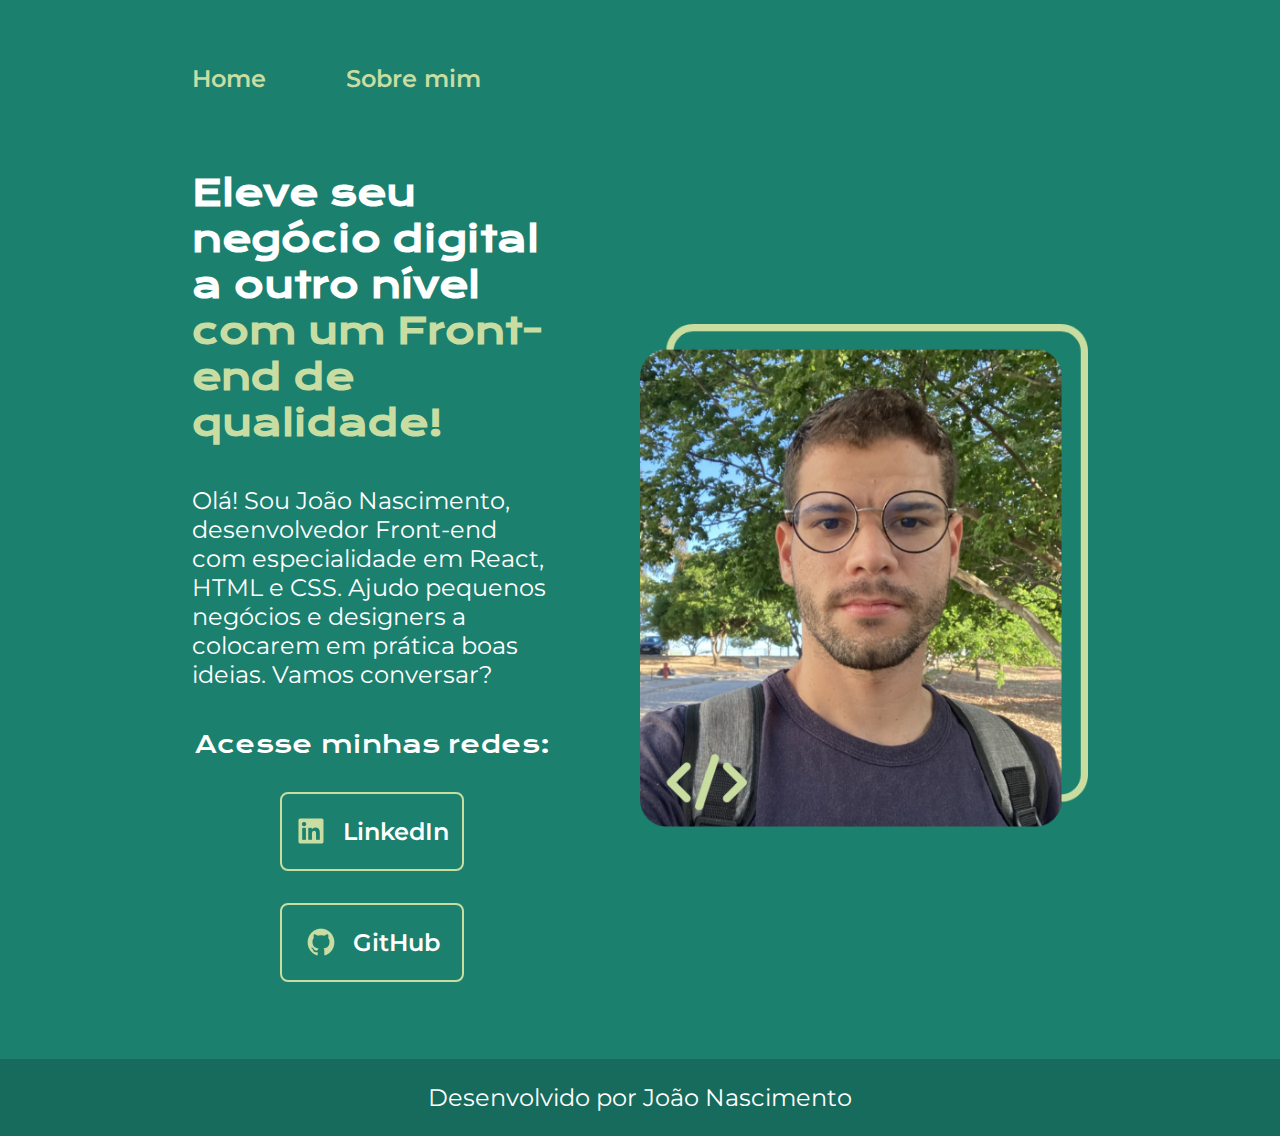
<file: index.html>
<!DOCTYPE html>
<html lang="pt-br">
<head>
    <meta charset="UTF-8">
    <meta name="viewport" content="width=device-width, initial-scale=1.0">
    <title>Portifólio</title>
    <link rel="stylesheet" href="./styles/style.css">
</head>
<body>
    <header class="cabecalho">
        <nav class="cabecalho__menu">
            <a class="cabecalho__menu__link" href="index.html">Home</a>
            <a class="cabecalho__menu__link" href="about.html">Sobre mim</a>
        </nav>
    </header>
    <main class="apresentacao">
        <section class="apresentacao__conteudo">
            <h1 class="apresentacao__conteudo__titulo">Eleve seu negócio digital a outro nível <strong class="titulo-destaque">com um Front-end de qualidade!</strong></h1>
            <p class="apresentacao__conteudo__texto">Olá! Sou João Nascimento, desenvolvedor Front-end com especialidade em React, HTML e CSS. Ajudo pequenos negócios e designers a colocarem em prática boas ideias. Vamos conversar?</p>
            <div class="apresentacao__links">
                <h2 class="apresentacao__links__subtitulo">Acesse minhas redes:</h2>
                <a class="apresentacao__links__navegacao" href="https://www.linkedin.com/in/joaovpnascimento/"><img src="./assets/linkedin.png">LinkedIn</a>
                <a class="apresentacao__links__navegacao" href="https://github.com/joaovpnascimento"><img src="./assets/github.png">GitHub</a>
            </div>
        </section>
        <img class="apresentacao__imagem" src="./assets/vitor.png" alt="Foto de João Vitor">
    </main>
    <footer class="rodape">
        <p>Desenvolvido por João Nascimento</p>
    </footer>
</body>
</html>
</file>
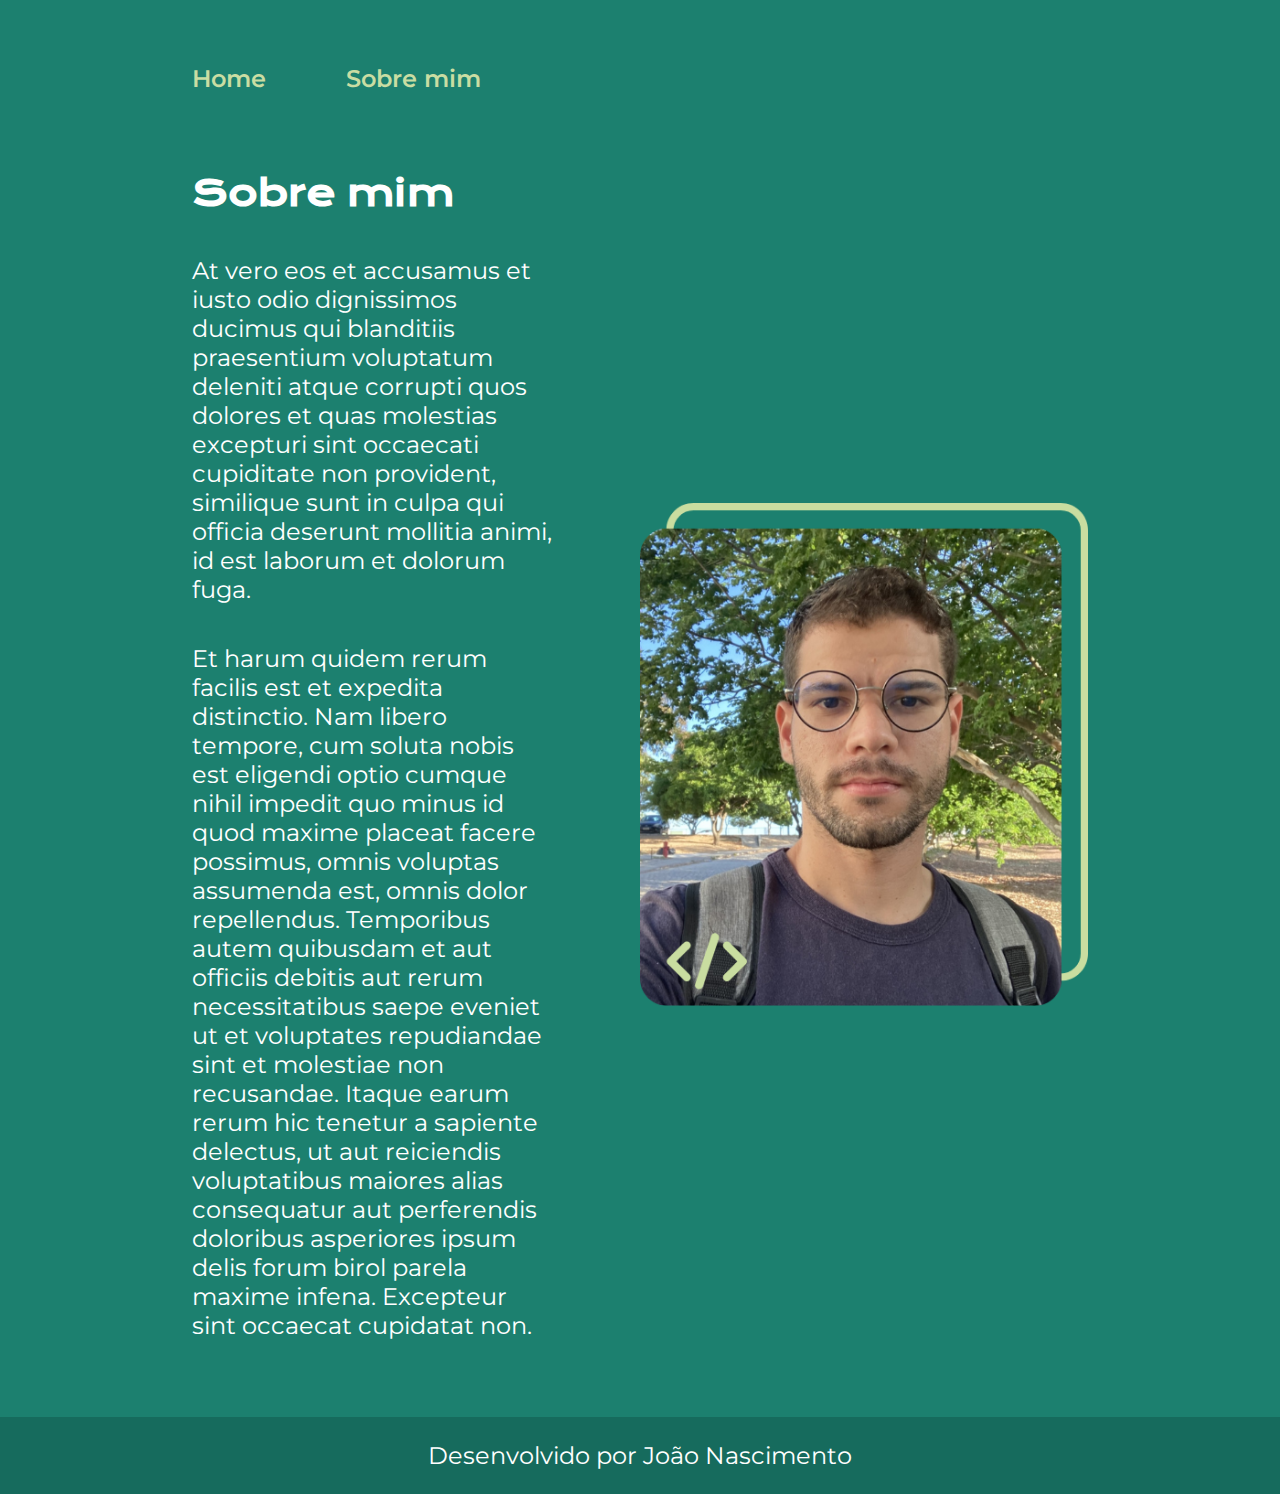
<file: about.html>
<!DOCTYPE html>
<html lang="pt-br">
<head>
    <meta charset="UTF-8">
    <meta name="viewport" content="width=device-width, initial-scale=1.0">
    <title>Sobre mim</title>
    <link rel="stylesheet" href="./styles/style.css">
</head>
<body>
    <header class="cabecalho">
        <nav class="cabecalho__menu">
            <a class="cabecalho__menu__link" href="index.html">Home</a>
            <a class="cabecalho__menu__link" href="about.html">Sobre mim</a>
        </nav>
    </header>
    <main class="apresentacao">
        <section class="apresentacao__conteudo">
            <h1 class="apresentacao__conteudo__titulo">Sobre mim</h1>
            <p class="apresentacao__conteudo__texto">At vero eos et accusamus et iusto odio dignissimos ducimus qui blanditiis praesentium voluptatum deleniti atque corrupti quos dolores et quas molestias excepturi sint occaecati cupiditate non provident, similique sunt in culpa qui officia deserunt mollitia animi, id est laborum et dolorum fuga.</p>
            <p class="apresentacao__conteudo__texto">Et harum quidem rerum facilis est et expedita distinctio. Nam libero tempore, cum soluta nobis est eligendi optio cumque nihil impedit quo minus id quod maxime placeat facere possimus, omnis voluptas assumenda est, omnis dolor repellendus. Temporibus autem quibusdam et aut officiis debitis aut rerum necessitatibus saepe eveniet ut et voluptates repudiandae sint et molestiae non recusandae. Itaque earum rerum hic tenetur a sapiente delectus, ut aut reiciendis voluptatibus maiores alias consequatur aut perferendis doloribus asperiores ipsum delis forum birol parela maxime infena. Excepteur sint occaecat cupidatat non.</p>
        </section>
        <img class="apresentacao__imagem" src="./assets/vitor.png" alt="Foto de João Vitor">
    </main>
    <footer class="rodape">
        <p>Desenvolvido por João Nascimento</p>
    </footer>
</body>
</html>
</file>
<file: styles/style.css>
@import url('https://fonts.googleapis.com/css2?family=Krona+One&family=Montserrat:wght@400;600&display=swap');

:root{
    --cor-primaria: #1C806F;
    --cor-secundaria: white;
    --cor-terceiaria: #C9DDA3;
    --cor-cuaternaria: #166B5D;

    --fonte-primaria: "Krona One", sans-serif;
    --fonte-secundaria: "Montserrat", sans-serif;
}

*{
    margin: 0;
    padding: 0;
}

body {
    box-sizing: border-box;
    background-color: var(--cor-primaria);
    color: var(--cor-secundaria);
}

.cabecalho{
    padding: 5% 0 0 15%;
}

.cabecalho__menu{
    display: flex;
    gap: 80px;
}

.cabecalho__menu__link{
    font-family: var(--fonte-secundaria);
    font-size: 1.5rem;
    font-weight: 600;
    color: var(--cor-terceiaria);
    text-decoration: none;
}

.apresentacao{
    padding:  6% 15%;
    display: flex;
    align-items: center;
    justify-content: space-between;
    gap: 88px;
}

.apresentacao__conteudo{
    width: 50%;
    display: flex;
    flex-direction: column;
    gap: 40px;
}

.apresentacao__conteudo__titulo{
    font-size: 2.25rem;
    font-family: var(--fonte-primaria); 
}

.titulo-destaque {
    color: var(--cor-terceiaria);
}

.apresentacao__conteudo__texto{
    font-size: 1.5rem;
    font-family: var(--fonte-secundaria);
}

.apresentacao__links{
    display: flex;
    flex-direction: column;
    align-items: center;
    justify-content: space-between;
    gap: 32px;
}

.apresentacao__links__subtitulo{
    font-family: var(--fonte-primaria);
    font-weight: 400;
    font-size: 1.5rem;
}

.apresentacao__links__navegacao{
    display: flex;
    justify-content: center;
    align-items: center;
    gap: 16px;
    width: 50%;
    text-align: center;
    border: 2px solid var(--cor-terceiaria);
    border-radius: 8px;
    padding: 21.5px 0;
    color: var(--cor-secundaria);
    font-size: 1.5rem;
    font-family: var(--fonte-secundaria);
    font-weight: 600;
    text-decoration: none;
}

.apresentacao__links__link:hover{
    background-color: var(--cor-cuaternaria);
}

.apresentacao__imagem{
    width: 50%;
}

.rodape{
    background-color: var(--cor-cuaternaria);
    color: var(--cor-secundaria);
    padding: 24px;
    text-align: center;
    font-family: var(--fonte-secundaria);
    font-size: 1.5rem;
    font-weight: 400;

}

@media(max-width: 1200px){
    .cabecalho{
        padding: 10%;
    }

    .cabecalho__menu{
        justify-content: center;
    }

    .apresentacao{
        padding: 5%;
        flex-direction: column-reverse;
        gap: 80px;
    }

    .apresentacao__conteudo{
        width: auto;
    }
}
</file>
